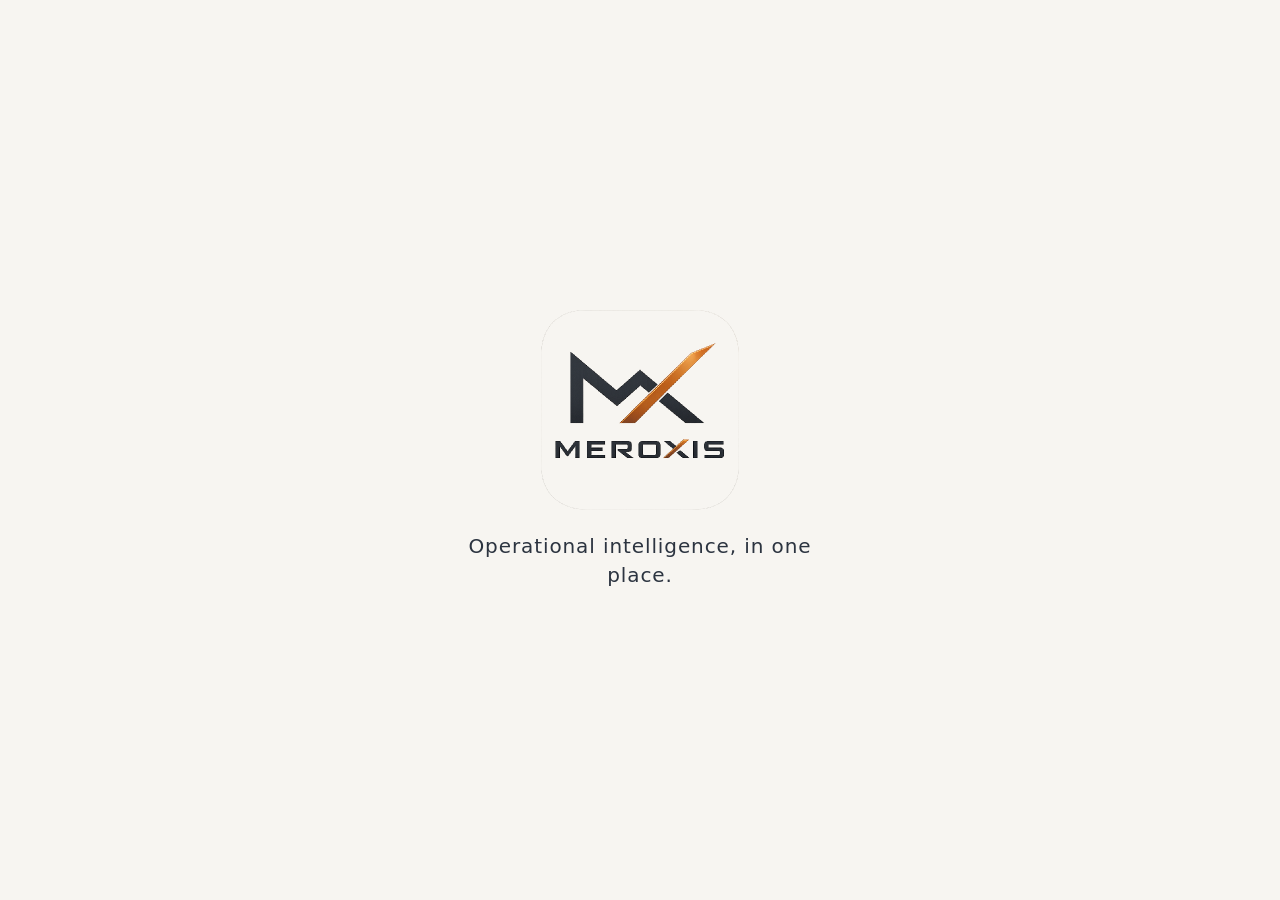
<file: index.html>
<!DOCTYPE html>
<html lang="en">
<head>
    <meta charset="UTF-8">
    <meta name="viewport" content="width=device-width, initial-scale=1.0">
    <meta name="robots" content="noindex, nofollow">
    <title>Meroxis</title>
    <link rel="stylesheet" href="styles.css">
</head>
<body>
    <main class="panel" aria-label="Meroxis branding">
        <div class="brand">
            <img
                class="logo"
                src="assets/meroxis-logo.png"
                alt="Meroxis"
                width="396"
                height="400"
            >
            <p class="tagline">Operational intelligence, in one place.</p>
        </div>
    </main>
</body>
</html>
</file>
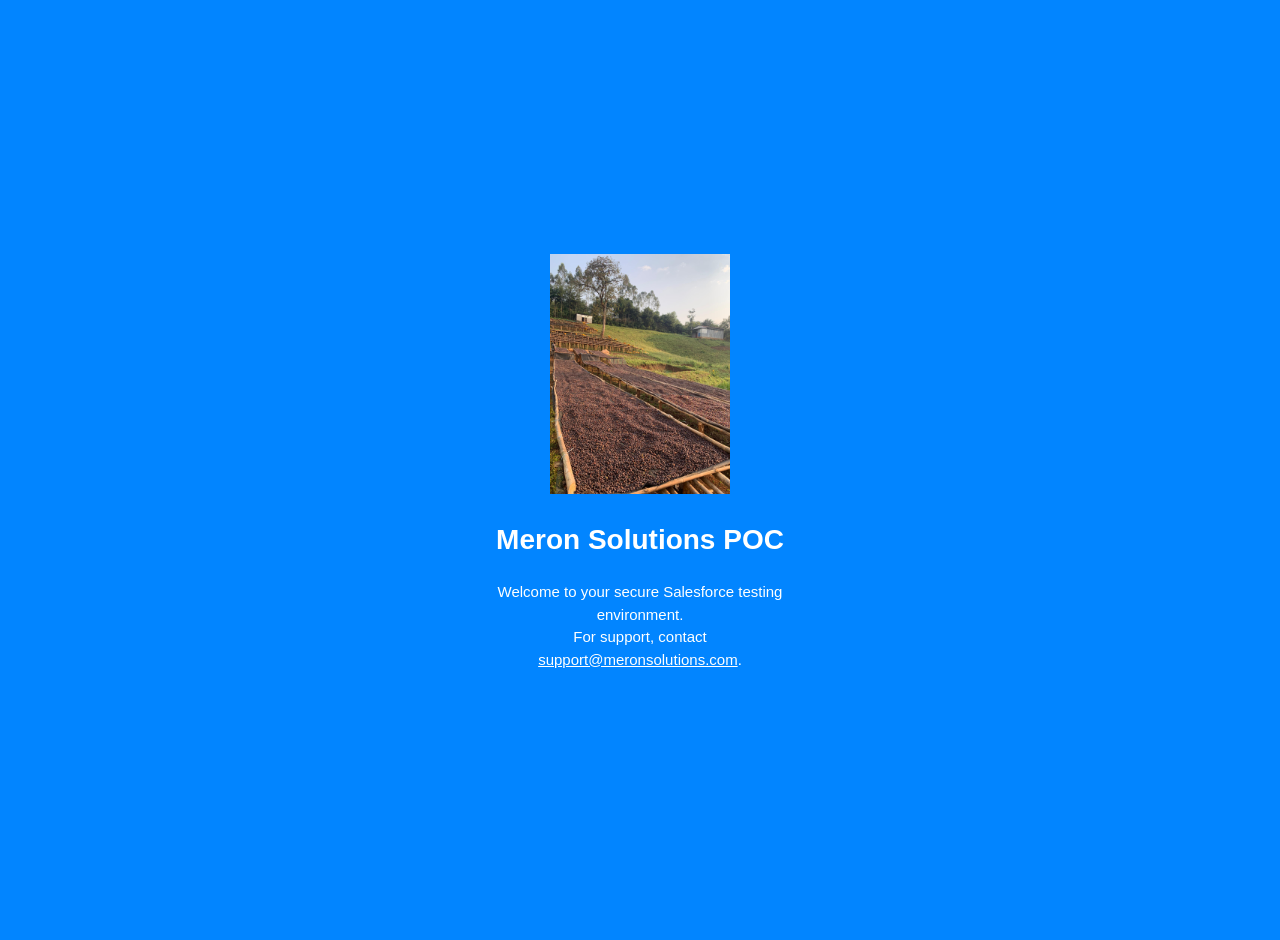
<file: meronsolutionspoc.html>
<!DOCTYPE html>
<html lang="en">
<head>
  <meta charset="UTF-8" />
  <meta name="viewport" content="width=device-width, initial-scale=1.0" />
  <title>Meron Solutions POC</title>
  <style>
    body {
      background-color: #0285ff;
      color: white;
      font-family: 'Segoe UI', Arial, sans-serif;
      display: flex;
      flex-direction: column;
      justify-content: center;
      align-items: center;
      height: 100vh;
      text-align: center;
      margin: 0;
      padding: 20px;
    }
    img {
      width: 180px;
      margin-bottom: 20px;
    }
    h1 {
      font-size: 28px;
      margin: 10px 0;
    }
    p {
      max-width: 300px;
      line-height: 1.5;
      font-size: 15px;
    }
  </style>
</head>
<body>
<img src="MeronSolutions_POC_Logo.png" alt="Meron Solutions Logo">
  <h1>Meron Solutions POC</h1>
  <p>Welcome to your secure Salesforce testing environment.<br>
     For support, contact <a href="mailto:support@meronsolutions.com" style="color:white;">support@meronsolutions.com</a>.
  </p>
</body>
</html>
</file>
<file: styles.css>
*,
*::before,
*::after {
    box-sizing: border-box;
}

html,
body {
    height: 100%;
    margin: 0;
    overflow: hidden;
}

body {
    background-color: #f7f5f1;
    font-family: "Segoe UI", system-ui, -apple-system, BlinkMacSystemFont, "Helvetica Neue", Arial, sans-serif;
    -webkit-font-smoothing: antialiased;
    -moz-osx-font-smoothing: grayscale;
}

.panel {
    align-items: center;
    display: flex;
    height: 100%;
    justify-content: center;
    width: 100%;
}

.brand {
    align-items: center;
    display: flex;
    flex-direction: column;
    padding: 2rem;
    text-align: center;
}

.logo {
    display: block;
    height: auto;
    max-height: 12.5rem;
    max-width: min(12.5rem, 48vw);
    width: auto;
}

.tagline {
    color: #2c3440;
    font-size: 1.25rem;
    font-weight: 500;
    letter-spacing: 0.045em;
    line-height: 1.45;
    margin: 1.375rem 0 0;
    max-width: 22rem;
}

@media (max-width: 40rem) {
    .logo {
        max-height: 9.5rem;
        max-width: min(9.5rem, 58vw);
    }

    .tagline {
        font-size: 1.125rem;
        letter-spacing: 0.035em;
        margin-top: 1.25rem;
        max-width: 18rem;
    }
}
</file>
